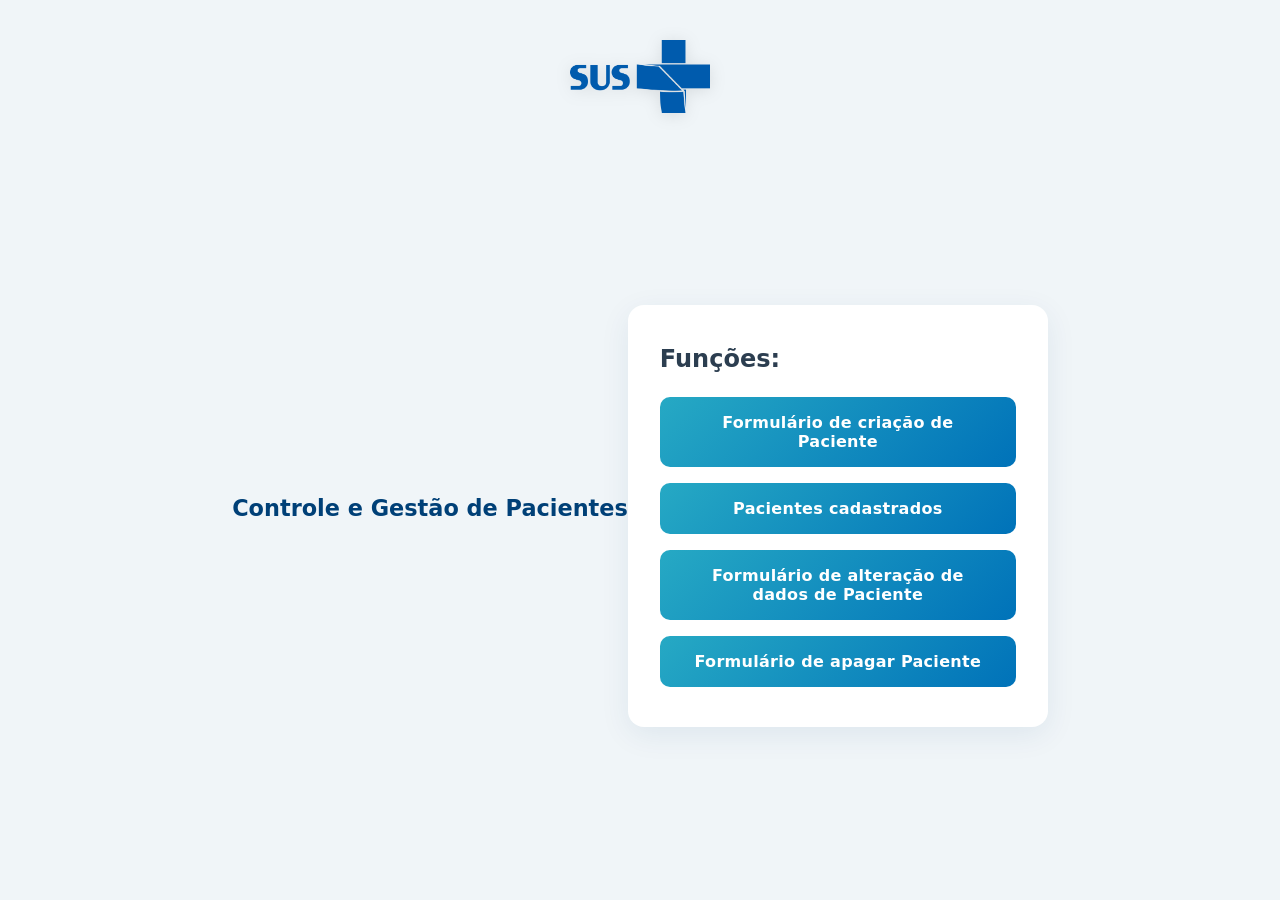
<file: servidorHTTP/static/index.html>
<!DOCTYPE html>
<html lang="pt-br">

<head>
    <meta charset="UTF-8">
    <meta name="viewport" content="width=device-width, initial-scale=1.0">
    <title>Painel do SUS digital</title>
    <link rel="stylesheet" href="styles/index.style.css">

</head>
<link rel="icon" type="image/png" href="./images/sus.png">

<header class="topo">
    <img src="./images/sus.png" alt="Logotipo do meu site">
</header>

<body>
    <main>
        <link rel="icon" type="image/png" href="../static/images/sus.png">
        <h1>Controle e Gestão de Pacientes</h1>
        <div>
            <nav>
                <h2>Funções:</h2>
                <ul>
                    <li><a href="./forms/createPaciente.html">Formulário de criação de Paciente</a></li>
                    <li><a href="/listPaciente">Pacientes cadastrados</a></li>
                    <li><a href="./forms/updatePaciente.html">Formulário de alteração de dados de Paciente</a></li>
                    <li><a href="./forms/deletePaciente.html">Formulário de apagar Paciente</a></li>
                    <!--  <li><a href="./hello">TESTE</a></li>-->
                </ul>
            </nav>
        </div>
    </main>
</body>

</html>
</file>
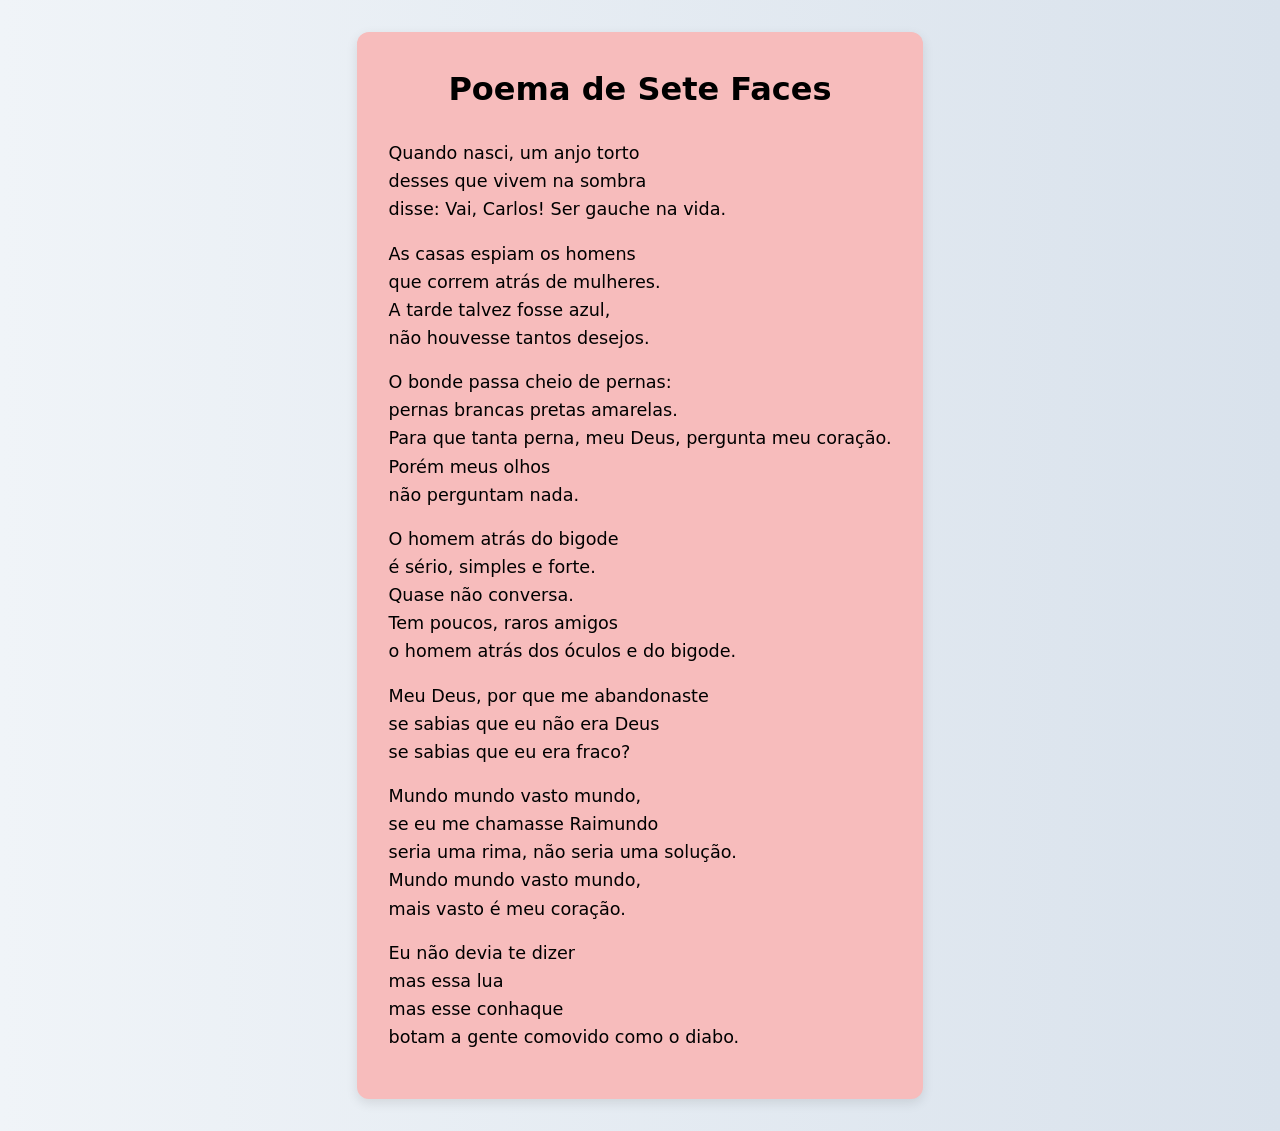
<file: sala_aula/aula16_Web/static/index.html>
<!DOCTYPE html>
<html lang="pt-BR">
<head>
  <meta charset="UTF-8">
  <meta name="viewport" content="width=device-width, initial-scale=1">
  <title>Poema de Sete Faces - Drummond</title>
  <link rel="stylesheet" href="index.css">
</head>
<body>
  <div class="container">
    <h1>Poema de Sete Faces</h1>
    <p>Quando nasci, um anjo torto<br>
    desses que vivem na sombra<br>
    disse: Vai, Carlos! Ser gauche na vida.</p>

    <p>As casas espiam os homens<br>
    que correm atrás de mulheres.<br>
    A tarde talvez fosse azul,<br>
    não houvesse tantos desejos.</p>

    <p>O bonde passa cheio de pernas:<br>
    pernas brancas pretas amarelas.<br>
    Para que tanta perna, meu Deus, pergunta meu coração.<br>
    Porém meus olhos<br>
    não perguntam nada.</p>

    <p>O homem atrás do bigode<br>
    é sério, simples e forte.<br>
    Quase não conversa.<br>
    Tem poucos, raros amigos<br>
    o homem atrás dos óculos e do bigode.</p>

    <p>Meu Deus, por que me abandonaste<br>
    se sabias que eu não era Deus<br>
    se sabias que eu era fraco?</p>

    <p>Mundo mundo vasto mundo,<br>
    se eu me chamasse Raimundo<br>
    seria uma rima, não seria uma solução.<br>
    Mundo mundo vasto mundo,<br>
    mais vasto é meu coração.</p>

    <p>Eu não devia te dizer<br>
    mas essa lua<br>
    mas esse conhaque<br>
    botam a gente comovido como o diabo.</p>
  </div>
  
</body>
</html>
</file>
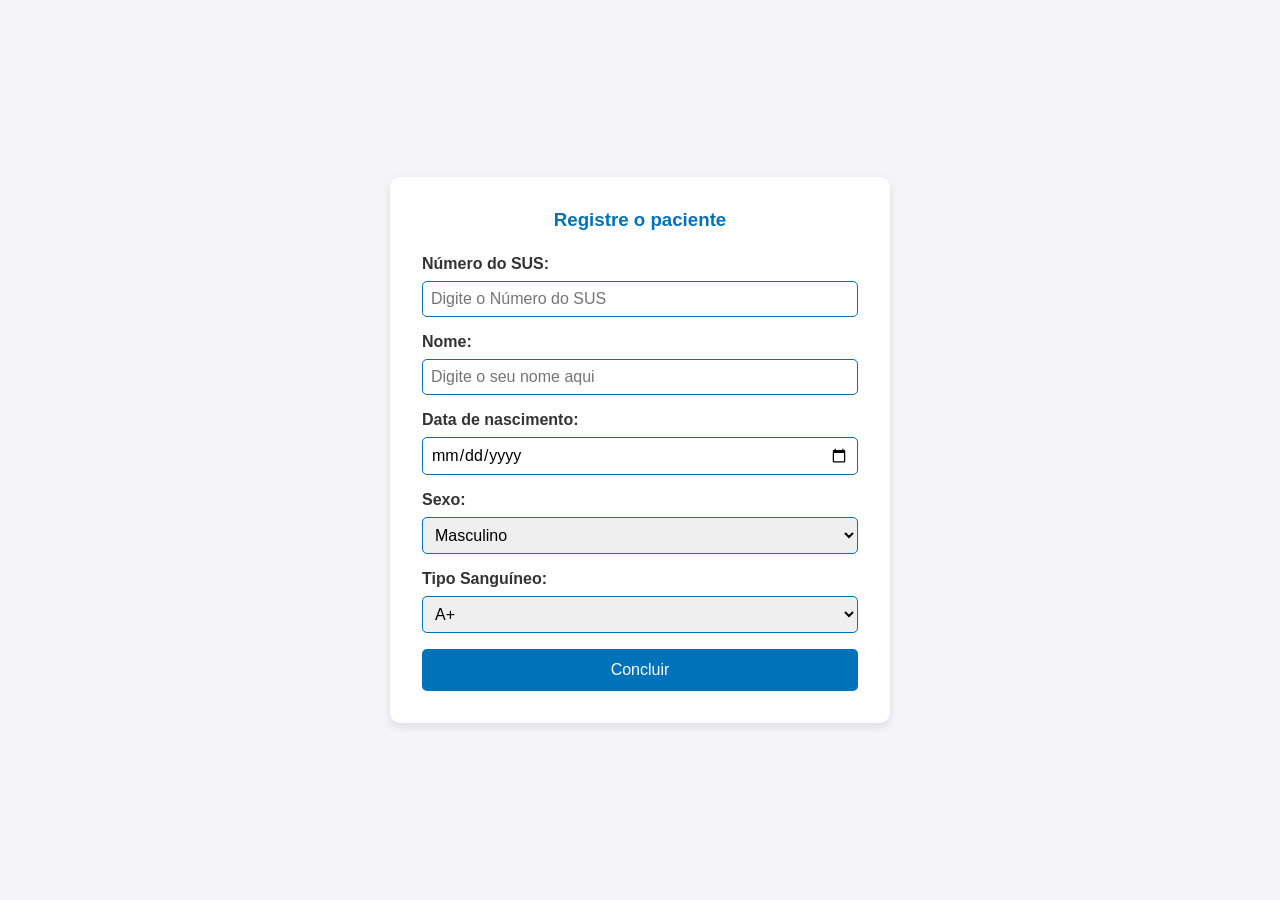
<file: servidorHTTP/static/forms/createPaciente.html>
<!DOCTYPE html>
<html lang="pt-br">

<head>
    <meta charset="UTF-8">
    <meta name="viewport" content="width=device-width, initial-scale=1.0">
    <title>Inserir Paciente</title>
    <link rel="stylesheet" href="../styles/updateAccount.style.css">
</head>

<body>
    <div id="container">
        <h3>Registre o paciente</h3>
        <form class="form-card" method=POST action="/createPaciente">
            <div>
                <label>Número do SUS:</label>
                <input name="cod_sus" placeholder="Digite o Número do SUS" value="" type="number" required>
            </div>

            <div>
                <label>Nome:</label>
                <input name="nome" placeholder="Digite o seu nome aqui" value="" type="text">
            </div>

            <div>
                <label>Data de nascimento:</label>
                <input name="data_nascimento" value="" type="date">
            </div>
            <div><label>Sexo:</label>
                <select id="sexo" name="sexo">
                    <option value="Masculino">Masculino</option>
                    <option value="Feminino">Feminino</option>
                    <option value="Não Informado">Não Informado</option>
                </select>
            </div>
            <div><label>Tipo Sanguíneo:</label>
                <select id="tipo_sanguineo" name="tipo_sanguineo">
                    <option value="A+">A+</option>
                    <option value="A-">A-</option>
                    <option value="B+">B+</option>
                    <option value="B-">B-</option>
                    <option value="AB+">AB+</option>
                    <option value="AB-">AB-</option>
                    <option value="O+">O+</option>
                    <option value="O-">O-</option>
                </select>
            </div>

            <button type="submit"><span>Concluir</span></button>
        </form>
    </div>

</body>

</html>
</file>
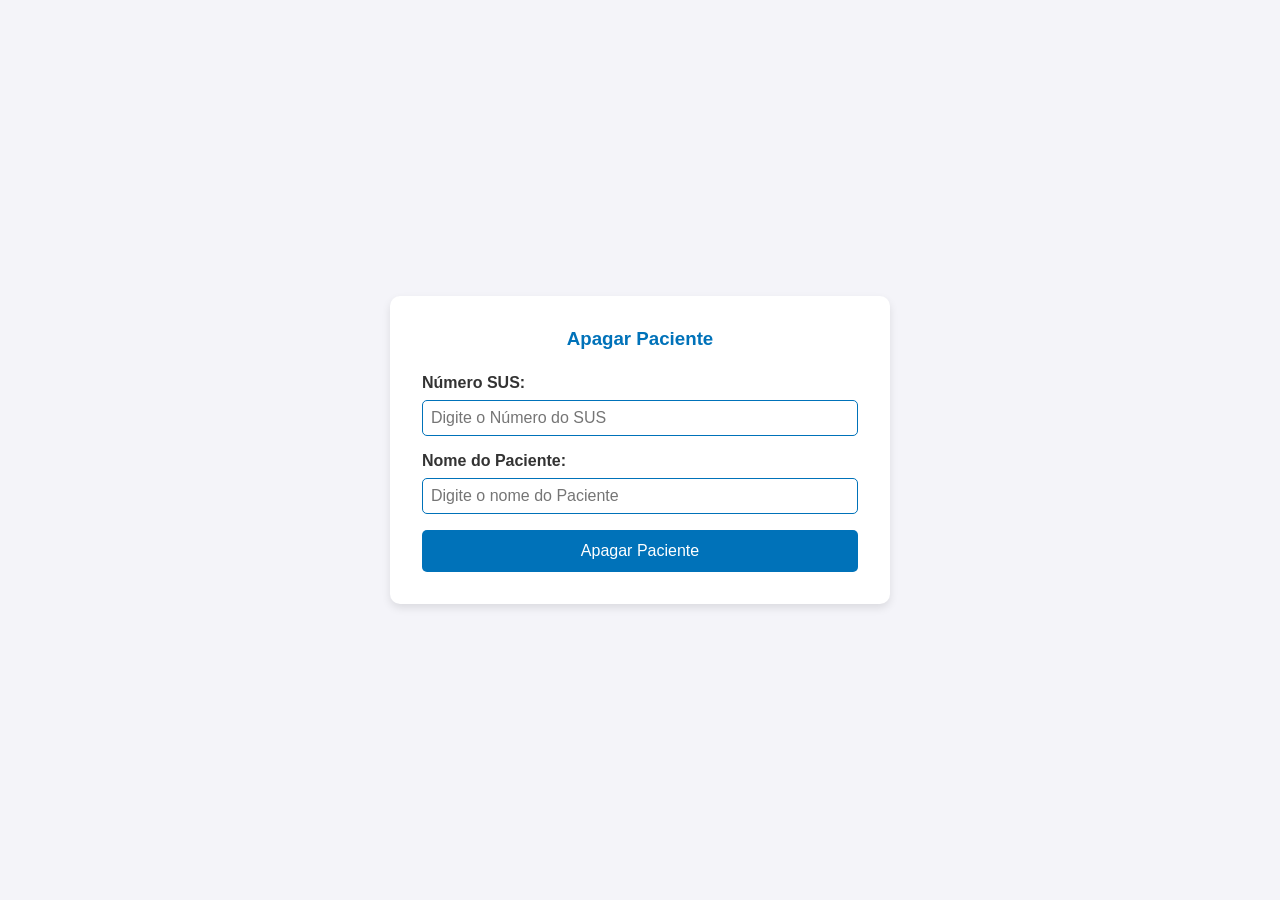
<file: servidorHTTP/static/forms/deletePaciente.html>
<!DOCTYPE html>
<html lang="pt-br">

<head>
    <meta charset="UTF-8">
    <meta name="viewport" content="width=device-width, initial-scale=1.0">
    <title>Apagar Conta</title>
    <link rel="stylesheet" href="../styles/updateAccount.style.css">
</head>

<body>
    <div id="container">
        <h3>Apagar Paciente</h3>
        <form method=POST action="/deletePaciente">
            <div>
                <label>Número SUS:</label>
                <input name="cod_sus" placeholder="Digite o Número do SUS" type="number" required>
            </div>
            <div>
                <label>Nome do Paciente:</label>
                <input name="nome" placeholder="Digite o nome do Paciente" type="text" required>
            </div>
            <button type="submit"><span>Apagar Paciente</span></button>
        </form>
    </div>
</body>

</html>
</file>
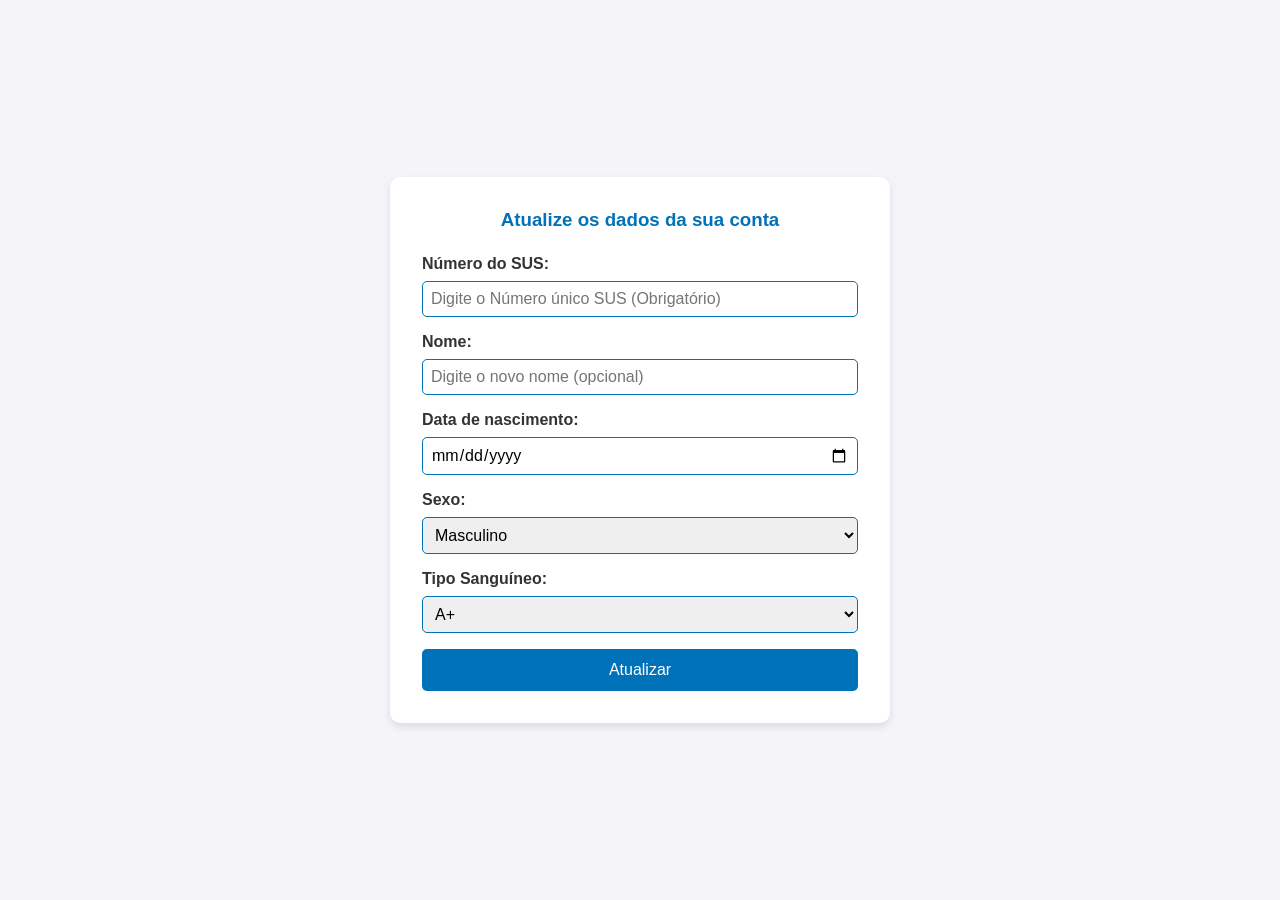
<file: servidorHTTP/static/forms/updatePaciente.html>
<!DOCTYPE html>
<html lang="pt-br">

<head>
    <meta charset="UTF-8">
    <meta name="viewport" content="width=device-width, initial-scale=1.0">
    <title>Atualizar Dados do Paciente</title>
    <link rel="stylesheet" href="../styles/updateAccount.style.css">
</head>

<body>
    <div id="container">
        <h3>Atualize os dados da sua conta</h3>
        <form method="POST" action="/updatePaciente">
            <div>
                <label>Número do SUS:</label> <!-- FAZER A CONFIRMAÇÃO DO USUÁRIO PELO NÚMERO DO SUS-->
                <input name="cod_sus" placeholder="Digite o Número único SUS (Obrigatório)" type="number" required>
            </div>
            <div>
                <label>Nome:</label>
                <input name="nome" placeholder="Digite o novo nome (opcional)" type="text">
            </div>
            <div>
                <label>Data de nascimento:</label>
                <input name="bornDate" placeholder="Digite a nova data de nascimento (opcional)" type="date">
            </div>

            <div><label>Sexo:</label>
                <select id="sexo" name="sexo">
                    <option value="Masculino">Masculino</option>
                    <option value="Feminino">Feminino</option>
                    <option value="Não Informado">Não Informado</option>
                </select>
            </div>

            <div><label>Tipo Sanguíneo:</label>
                <select id="tipo_sanguineo" name="tipo_sanguineo">
                    <option value="A+">A+</option>
                    <option value="A-">A-</option>
                    <option value="B+">B+</option>
                    <option value="B-">B-</option>
                    <option value="AB+">AB+</option>
                    <option value="AB-">AB-</option>
                    <option value="O+">O+</option>
                    <option value="O-">O-</option>
                </select>
            </div>
            <button type="submit"><span>Atualizar</span></button>
        </form>
    </div>
</body>

</html>
</file>
<file: servidorHTTP/static/styles/index.style.css>
/* ==========================================================================
   1. VARIÁVEIS DE DESIGN (Tokens de Cores do Sistema de Saúde)
   ========================================================================== */
:root {
    --SUS-azul-escuro: #004077;    /* Azul institucional forte para contrastes */
    --SUS-azul-medio: #0072b9;     /* O seu azul original para links e destaques */
    --SUS-ciano: #26a9c4;          /* Tom de ciano para gradientes e detalhes */
    --fundo-suave: #f0f5f8;        /* Branco-azulado clínico, descansa a vista */
    --texto-escuro: #2c3e50;       /* Cinza escuro de alta legibilidade para títulos */
    --branco: #ffffff;
    --sombra-suave: 0 8px 30px rgba(0, 64, 119, 0.08);
}

/* ==========================================================================
   2. RESET & REGRAS GERAIS
   ========================================================================== */
* {
    box-sizing: border-box;
    padding: 0;
    margin: 0;
}

body {
    font-family: 'Segoe UI', system-ui, -apple-system, sans-serif;
    background-color: var(--fundo-suave);
    color: var(--texto-escuro);
    min-height: 100vh;
    display: flex;
    flex-direction: column;
}

/* ==========================================================================
   3. TOPO / LOGO
   ========================================================================== */
.topo {
    text-align: center;
    padding: 2.5rem 1rem 1rem 1rem;
}

.topo img {
    max-width: 140px;
    height: auto;
    filter: drop-shadow(0 2px 8px rgba(0, 0, 0, 0.1));
}

/* ==========================================================================
   4. CONTAINER PRINCIPAL (Transformado em Card de Dashboard)
   ========================================================================== */
main {
    flex: 1;
    display: flex;
    justify-content: center;
    align-items: center;
    padding: 2rem;
}

/* O Nav agora funciona como o "Card do Menu" */
main nav {
    background: var(--branco);
    padding: 2.5rem 2rem;
    border-radius: 16px;
    box-shadow: var(--sombra-suave);
    width: 100%;
    max-width: 420px; /* Largura ideal e elegante para o menu */
    display: flex;
    flex-direction: column;
    gap: 1.5rem;
}

/* Título inserido dinamicamente ou estilizado caso exista */
main h1 {
    font-size: 1.4rem;
    color: var(--SUS-azul-escuro);
    font-weight: 700;
    margin-bottom: 1rem;
}

/* ==========================================================================
   5. LISTA DE OPÇÕES / BOTÕES
   ========================================================================== */
main ul {
    list-style: none;
    display: flex;
    flex-direction: column;
    gap: 1rem; /* Espaçamento mais confortável entre opções */
    width: 100%;
}

main li {
    background: linear-gradient(135deg, var(--SUS-ciano) 0%, var(--SUS-azul-medio) 100%);
    border-radius: 10px;
    transition: all 0.25s cubic-bezier(0.4, 0, 0.2, 1);
}

main li a {
    display: block;
    padding: 1rem 1.5rem;
    color: var(--branco);
    text-decoration: none;
    font-weight: 600;
    font-size: 1rem;
    text-align: center;
    letter-spacing: 0.3px;
}

/* ==========================================================================
   6. INTERAÇÕES E ANIMAÇÕES
   ========================================================================== */
main li:hover {
    transform: translateY(-3px);
    box-shadow: 0 6px 20px rgba(0, 114, 185, 0.35);
    filter: brightness(1.05); /* Dá um leve brilho sutil ao passar o mouse */
}

main li:active {
    transform: translateY(-1px);
    box-shadow: 0 3px 10px rgba(0, 114, 185, 0.2);
}

/* ==========================================================================
   7. RESPONSIVIDADE (Mobile First / Ajustes de Tela)
   ========================================================================== */
@media (max-width: 480px) {
    main {
        padding: 1rem;
        align-items: flex-start; /* No mobile, o menu sobe um pouco, melhor ergonomia */
    }

    main nav {
        padding: 2rem 1.25rem;
        border-radius: 12px;
    }
}
</file>
<file: sala_aula/aula16_Web/static/index.css>
* {
    box-sizing: border-box;
    margin: 0;
    padding: 0;
  }

  body {
    font-family: 'Sans', serif;
    line-height: 1.6;
    background: linear-gradient(to right, #f0f4f8, #d9e2ec);
    padding: 2rem;
    display: flex;
    justify-content: center;
  }

  .container {
    background-color: rgb(247, 188, 188);
    padding: 2rem;
    border-radius: 12px;
    max-width: 700px;
    box-shadow: 0 4px 12px rgba(0,0,0,0.1);
  }

  h1 {
    font-size: 2rem;
    text-align: center;
    margin-bottom: 1.5rem;
  }

  p {
    margin-bottom: 1rem;
    font-size: 1.1rem;
    color: #000000;
  }

  @media (max-width: 600px) {
    body {
      padding: 1rem;
    }

    .container {
      padding: 1rem;
    }

    h1 {
      font-size: 1.5rem;
    }

    p {
      font-size: 1rem;
    }
  }
</file>
<file: servidorHTTP/static/styles/updateAccount.style.css>
:root {
    --primary-color: #0072b9;
    --background-color: #f4f4f9;
    --text-color: #333;
    --form-background: #fff;
    --form-shadow: rgba(0, 0, 0, 0.1);
}

* {
    margin: 0;
    padding: 0;
    box-sizing: border-box;
    font-family: Arial, sans-serif;
}

body {
    background-color: var(--background-color);
    display: flex;
    justify-content: center;
    align-items: center;
    height: 100vh;
}

#container {
    background-color: var(--form-background);
    padding: 2rem;
    border-radius: 10px;
    box-shadow: 0 4px 8px var(--form-shadow);
    width: 90%;
    max-width: 500px;
    text-align: center;
}

h3 {
    color: var(--primary-color);
    margin-bottom: 1.5rem;
}

form {
    display: flex;
    flex-direction: column;
    gap: 1rem;

}

form div {
    display: flex;
    flex-direction: column;
    align-items: flex-start;
    gap: 0.5rem;

}

select {
    width: 100%;
    padding: 0.5rem;
    border: 1px solid var(--primary-color);
    border-radius: 5px;
    font-size: 1rem;
}


form label {
    font-weight: bold;
    color: var(--text-color);
}

form input {
    width: 100%;
    padding: 0.5rem;
    border: 1px solid var(--primary-color);
    border-radius: 5px;
    font-size: 1rem;
}

form input:focus {
    outline: none;
    border-color: var(--primary-color);
    box-shadow: 0 0 5px var(--primary-color);
    transform: scale(1.01);
    transition: all .5s ease-in-out;

}

button[type="submit"] {
    background-color: var(--primary-color);
    color: #fff;
    padding: 0.75rem;
    border: none;
    border-radius: 5px;
    font-size: 1rem;
    cursor: pointer;
    transition: background-color 0.3s;
}

button[type="submit"]:hover {
    transform: scale(1.01);
    transition: all .5s ease-in-out;
}

@media (max-width: 768px) {
    #container {
        padding: 1rem;
        width: 100%;
    }

    form input {
        font-size: 0.9rem;
    }

    button[type="submit"] {
        font-size: 0.9rem;
        padding: 0.5rem;
    }
}
</file>
